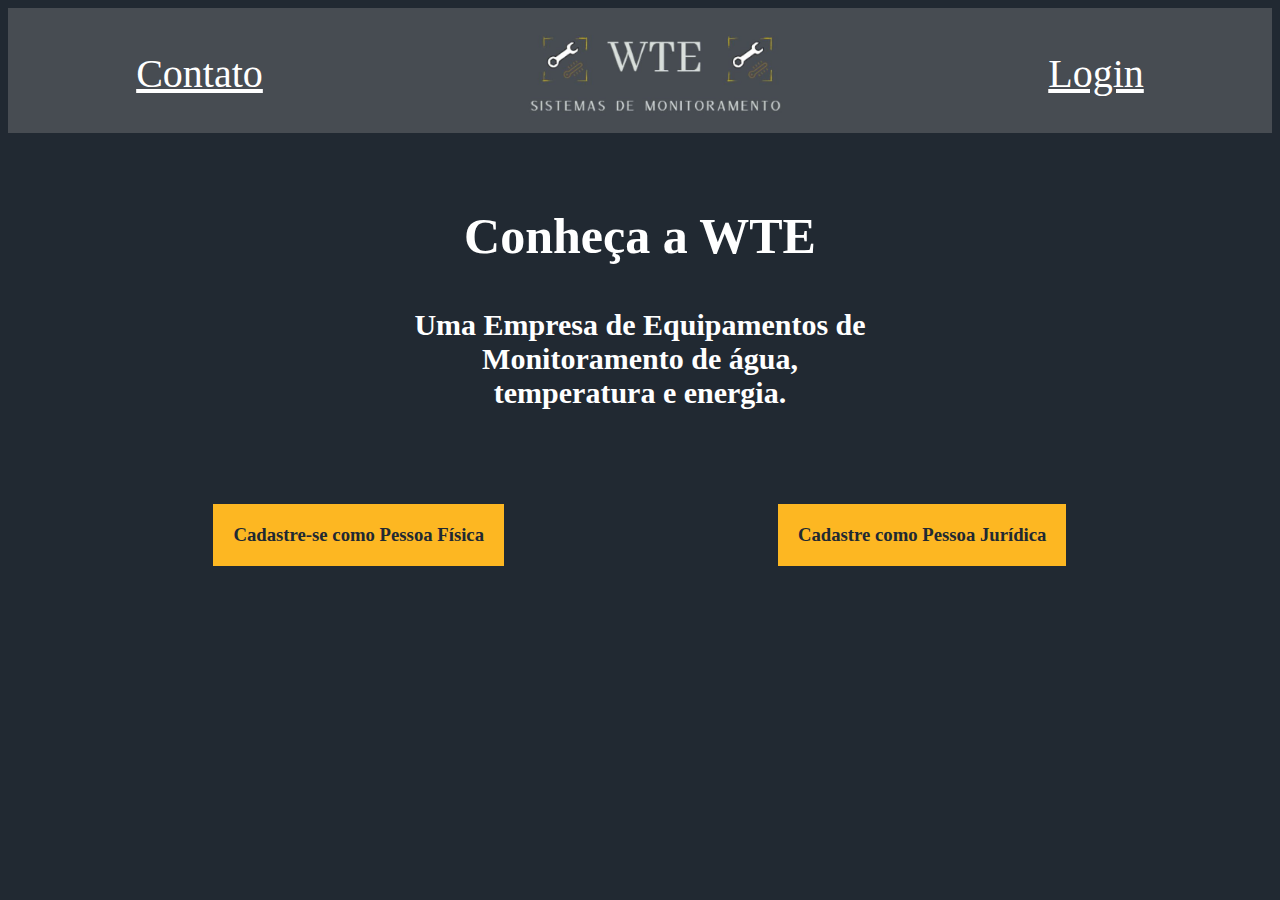
<file: index.html>
<head>
    <link rel="stylesheet" href="styles.css">
    <title>WTE</title>
    <meta charset="utf-8">
    <link rel="shortcut icon"
        href="wte logo.png">
</head>

<body>
    <header>
        <a href="contato.html" class="texto_header">Contato</a>
        <img src="wte.jpg" class="foto_header">
        <a href="login.html" class="texto_header">Login</a>
    </header>

    <div class="capa">

        <h1>
            Conheça a WTE
        </h1>
        <h2>
            Uma Empresa de Equipamentos de <br>
            Monitoramento de água, <br>
            temperatura e energia.
        </h2>
    </div>

    <div class="botão">
        <br>
        <a href="pf.html" class="txt_botão">
            <h3>
                Cadastre-se como Pessoa Física
            </h3>
        </a>

        <br>

        <a href="pj.html" class="txt_botão">
            <h3>
                Cadastre como Pessoa Jurídica
            </h3>
        </a>
        <br>
    </div>

    <!-- <div class="rodape">
        <h4>
            Gabriel Sales // João Marcos Queiroz
            <br><br>
            Michael Monteiro // Roger Franclin
            <br><br>
            IFRJ Campus Niterói
        </h4>
    </div> -->


</body>
</file>
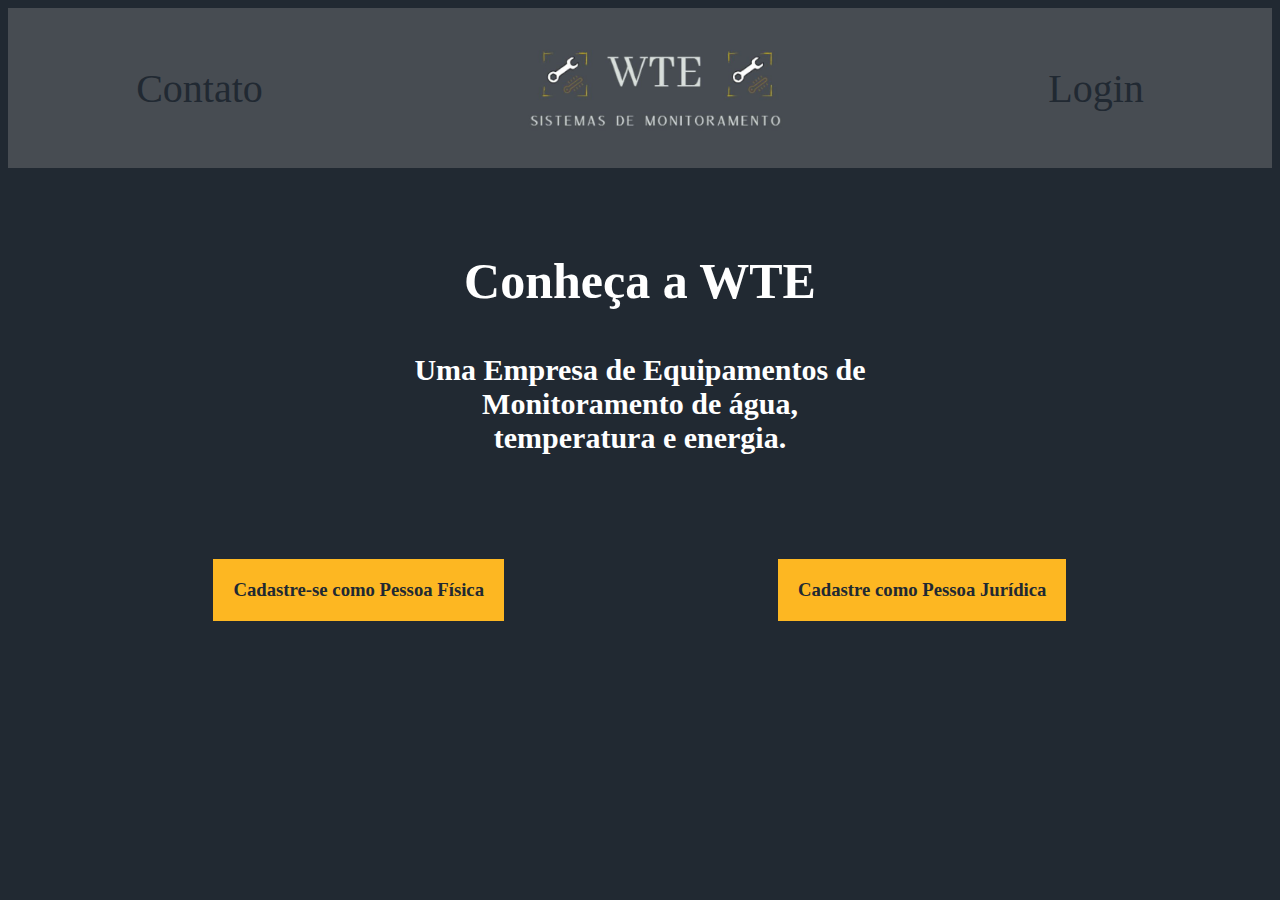
<file: Gestão/index.html>
<head>
    <link rel="stylesheet" href="styles.css">
    <title>WTE</title>
    <meta charset="utf-8">
</head>

<body>
    <header>
        <a href="contato.html" class="texto_header">Contato</a>
        <img src="wte.jpg" class="foto_header">
        <a href="login.html" class="texto_header">Login</a>
    </header>

    <div class="capa">

        <h1>
            Conheça a WTE
        </h1>
        <h2>
            Uma Empresa de Equipamentos de <br>
            Monitoramento de água, <br>
            temperatura e energia.
        </h2>
    </div>

    <div class="botão">
        <br>
        <a href="">
            <h3>
                Cadastre-se como Pessoa Física
            </h3>
        </a>

        <br>

        <a href="">
            <h3>
                Cadastre como Pessoa Jurídica
            </h3>
        </a>
        <br>
    </div>

    <!-- <div class="rodape">
        <h4>
            Gabriel Sales // João Marcos Queiroz
            <br><br>
            Michael Monteiro // Roger Franclin
            <br><br>
            IFRJ Campus Niterói
        </h4>
    </div> -->


</body>
</file>
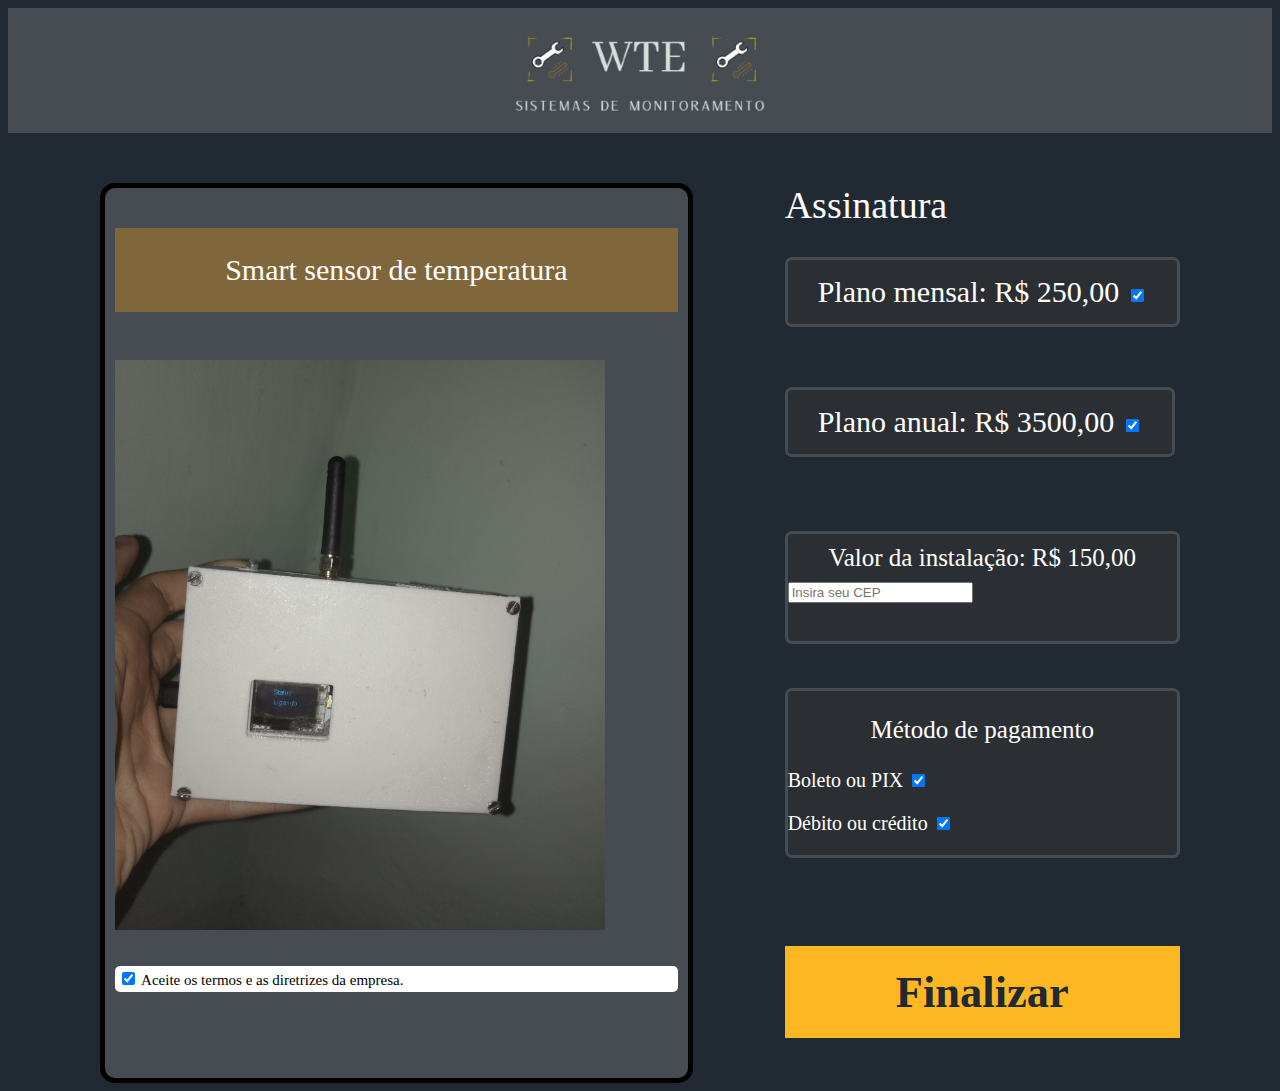
<file: ar.html>
<head>
    <link rel="stylesheet" href="styles.css">
    <title>água</title>
    <meta charset="utf-8">
    <link rel="shortcut icon" href="wte logo.png">
    <link href="https://cdn.jsdelivr.net/npm/bootstrap@5.3.0/dist/css/bootstrap.min.css" rel="stylesheet"
        integrity="sha384-9ndCyUaIbzAi2FUVXJi0CjmCapSmO7SnpJef0486qhLnuZ2cdeRhO02iuK6FUUVM" crossorigin="anonymous">

</head>

<body style="background-color: #212932;">
    <script src="https://cdn.jsdelivr.net/npm/bootstrap@5.3.0/dist/js/bootstrap.bundle.min.js"
        integrity="sha384-geWF76RCwLtnZ8qwWowPQNguL3RmwHVBC9FhGdlKrxdiJJigb/j/68SIy3Te4Bkz"
        crossorigin="anonymous"></script>


    <header>
        <a href="index.html">
            <img src="wte.jpg" class="foto_header">
        </a>
    </header>

    <div style="display: flex; justify-content: space-evenly; padding-top: 50px; ">
        <!-- esquerdo -->
        <div style="background-color: #474C52; padding: 10px; border: solid 5px; border-radius: 15px;">
            <p class="titulo_água">
                Smart sensor de temperatura
            </p>
            <br>

            <div class="fotos">
                <img src="controlearcondicionado.jpg" alt="" height="570px">
            </div>
            <br>
            <br>

            <div class="form-check"
                style="background-color: white; font-size: 15px; border: solid white; border-radius: 5px;">
                <input class="form-check-input" type="checkbox" value="" id="flexCheckChecked" checked>
                <label class="form-check-label" for="flexCheckChecked">
                    Aceite os termos e as diretrizes da empresa.
                </label>
            </div>
        </div>

        <!-- direito -->
        <div>

            <div class="subtitulo">
                Assinatura

                <div class="select_assinatura">
                    <p class="txt_area">
                        Plano mensal: R$ 250,00
                        <input class="form-check-input" type="checkbox" value="" id="flexCheckChecked" checked>
                    </p>
                </div>
                <div class="select_assinatura">
                    <p class="txt_area">
                        Plano anual: R$ 3500,00
                        <input class="form-check-input" type="checkbox" value="" id="flexCheckChecked" checked>
                    </p>
                </div>
                <br>
                <div class="install_box">
                    <div class="install_txt">
                        Valor da instalação: R$ 150,00
                    </div>
                    <form>
                        <div class="mb-3">
                            <input type="text" class="form-control" id="exampleInputEmail1" aria-describedby="emailHelp"
                                placeholder="Insira seu CEP">
                        </div>
                    </form>
                </div>
                <br>

                <div class="box_pagamento">
                    <p class="txt_pagamento">
                        Método de pagamento
                    </p>
                    <p style="font-size: 20px;">
                        Boleto ou PIX
                        <input class="form-check-input" type="checkbox" value="" id="flexCheckChecked" checked>
                    </p>

                    <p style="font-size: 20px;">
                        Débito ou crédito
                        <input class="form-check-input" type="checkbox" value="" id="flexCheckChecked" checked>
                    </p>
                </div>
                <br>

                <a href="finalização.html" class="txt_botão">
                    <h3 style="text-align: center;">
                        Finalizar
                    </h3>
                </a>
            </div>
        </div>
    </div>
</body>
</file>
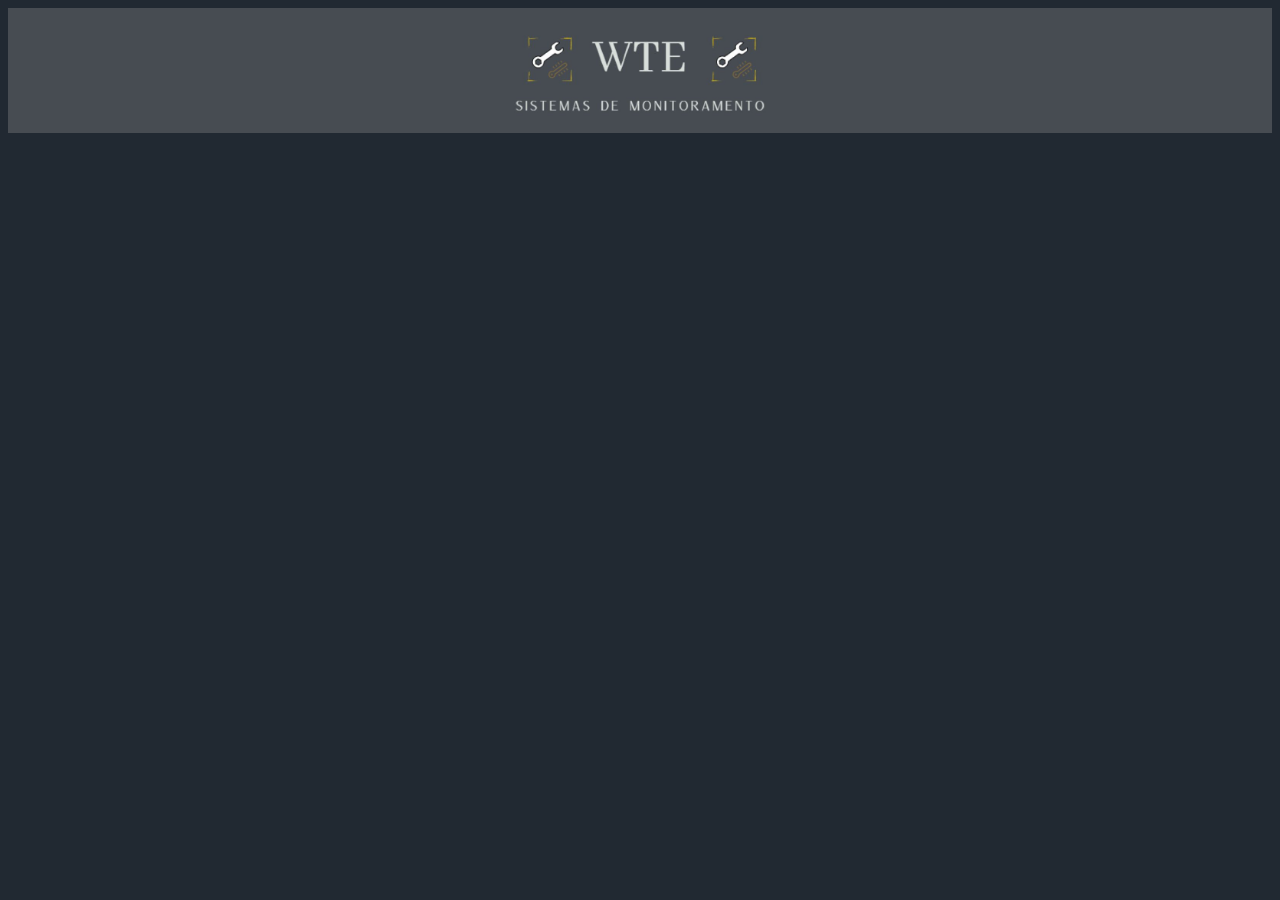
<file: contato.html>
<head>
    <link rel="stylesheet" href="styles.css">
    <title>Contato</title>
    <meta charset="utf-8">
    <link rel="shortcut icon"
    href="wte logo.png">

</head>

<body>
    <header>
        <a href="index.html">
            <img src="wte.jpg" class="foto_header">
        </a>
    </header>

</body>
</file>
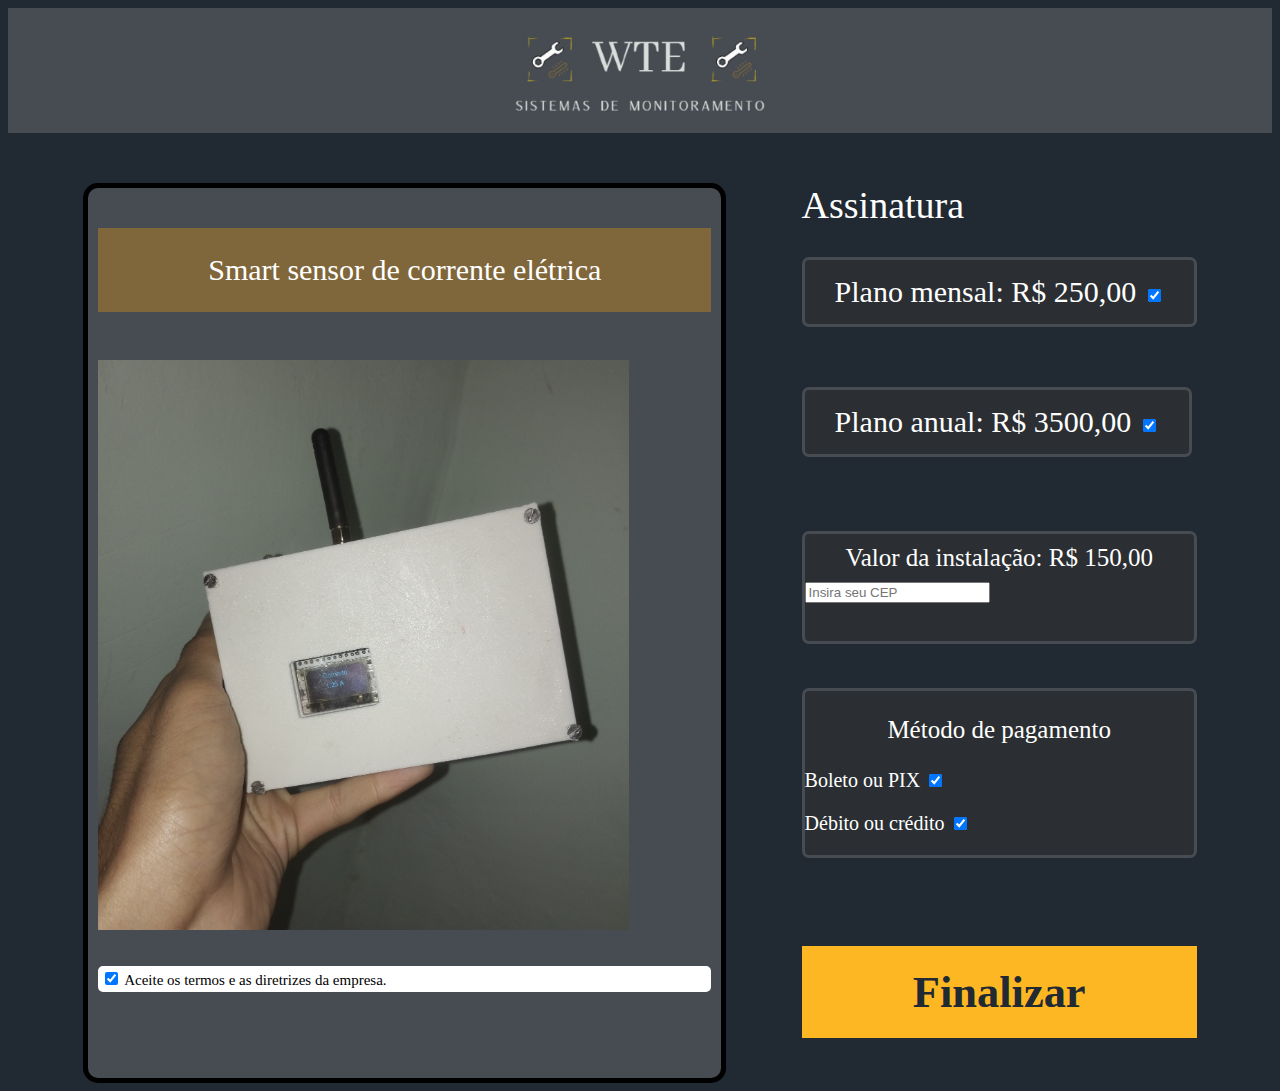
<file: energia.html>
<head>
    <link rel="stylesheet" href="styles.css">
    <title>água</title>
    <meta charset="utf-8">
    <link rel="shortcut icon" href="wte logo.png">
    <link href="https://cdn.jsdelivr.net/npm/bootstrap@5.3.0/dist/css/bootstrap.min.css" rel="stylesheet"
        integrity="sha384-9ndCyUaIbzAi2FUVXJi0CjmCapSmO7SnpJef0486qhLnuZ2cdeRhO02iuK6FUUVM" crossorigin="anonymous">

</head>

<body style="background-color: #212932;">
    <script src="https://cdn.jsdelivr.net/npm/bootstrap@5.3.0/dist/js/bootstrap.bundle.min.js"
        integrity="sha384-geWF76RCwLtnZ8qwWowPQNguL3RmwHVBC9FhGdlKrxdiJJigb/j/68SIy3Te4Bkz"
        crossorigin="anonymous"></script>


    <header>
        <a href="index.html">
            <img src="wte.jpg" class="foto_header">
        </a>
    </header>

    <div style="display: flex; justify-content: space-evenly; padding-top: 50px; ">
        <!-- esquerdo -->
        <div style="background-color: #474C52; padding: 10px; border: solid 5px; border-radius: 15px;">
            <p class="titulo_água">
                Smart sensor de corrente elétrica
            </p>
            <br>

            <div class="fotos">
                <img src="sensorcorrente.jpg" alt="" height="570px" >
            </div>
            <br>
            <br>

            <div class="form-check"
                style="background-color: white; font-size: 15px; border: solid white; border-radius: 5px;">
                <input class="form-check-input" type="checkbox" value="" id="flexCheckChecked" checked>
                <label class="form-check-label" for="flexCheckChecked">
                    Aceite os termos e as diretrizes da empresa.
                </label>
            </div>
        </div>

        <!-- direito -->
        <div>

            <div class="subtitulo">
                Assinatura

                <div class="select_assinatura">
                    <p class="txt_area">
                        Plano mensal: R$ 250,00
                        <input class="form-check-input" type="checkbox" value="" id="flexCheckChecked" checked>
                    </p>
                </div>
                <div class="select_assinatura">
                    <p class="txt_area">
                        Plano anual: R$ 3500,00
                        <input class="form-check-input" type="checkbox" value="" id="flexCheckChecked" checked>
                    </p>
                </div>
                <br>
                <div class="install_box">
                    <div class="install_txt">
                        Valor da instalação: R$ 150,00
                    </div>
                    <form>
                        <div class="mb-3">
                            <input type="text" class="form-control" id="exampleInputEmail1" aria-describedby="emailHelp"
                                placeholder="Insira seu CEP">
                        </div>
                    </form>
                </div>
                <br>

                <div class="box_pagamento">
                    <p class="txt_pagamento">
                        Método de pagamento
                    </p>
                    <p style="font-size: 20px;">
                        Boleto ou PIX
                        <input class="form-check-input" type="checkbox" value="" id="flexCheckChecked" checked>
                    </p>

                    <p style="font-size: 20px;">
                        Débito ou crédito
                        <input class="form-check-input" type="checkbox" value="" id="flexCheckChecked" checked>
                    </p>
                </div>
                <br>

                <a href="finalização.html" class="txt_botão">
                    <h3 style="text-align: center;">
                        Finalizar
                    </h3>
                </a>
            </div>
        </div>
    </div>
</body>
</file>
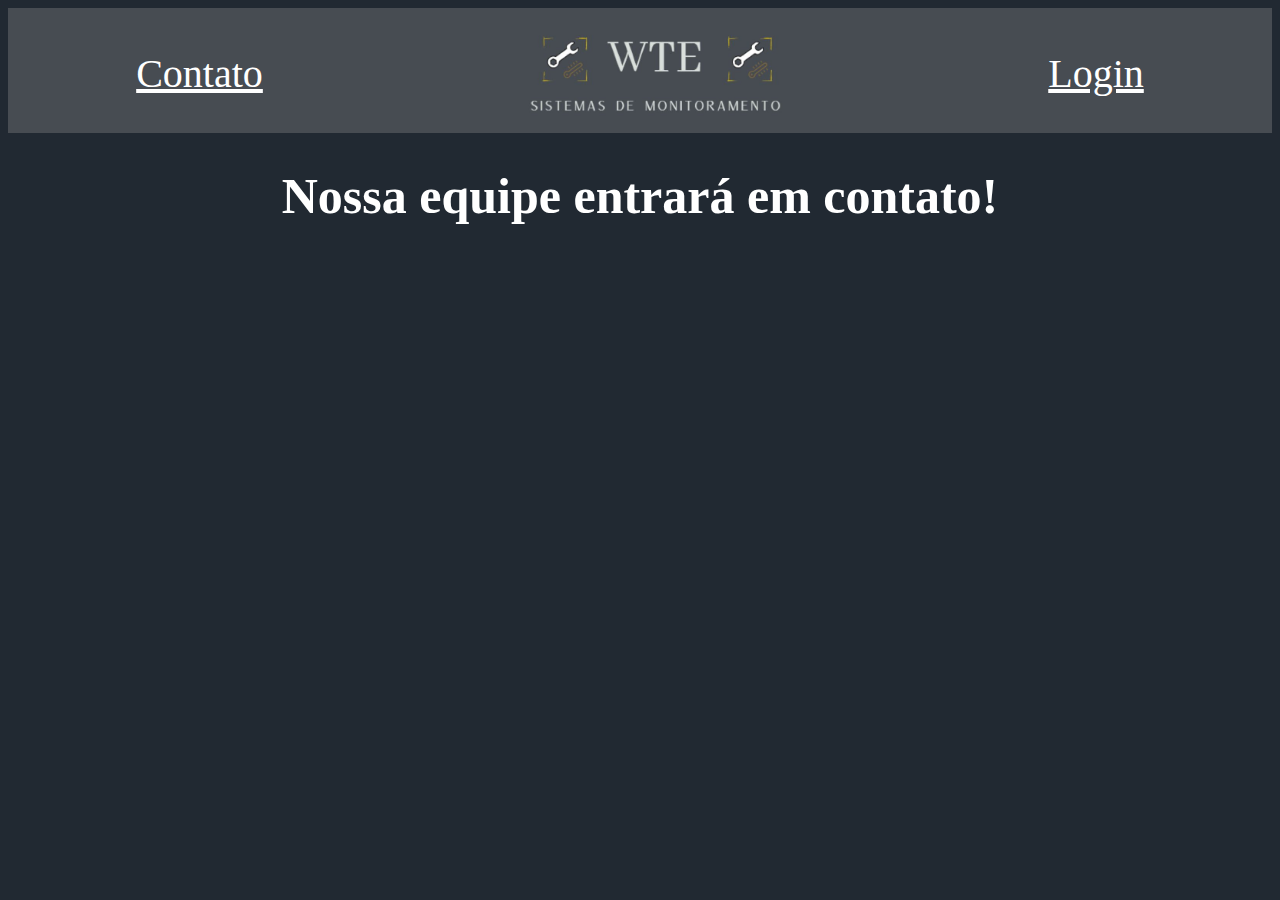
<file: finalização.html>
<head>
    <link rel="stylesheet" href="styles.css">
    <title>WTE</title>
    <meta charset="utf-8">
    <link rel="shortcut icon"
        href="wte logo.png">
</head>

<body>
    <header>
        <a href="contato.html" class="texto_header">Contato</a>
        <img src="wte.jpg" class="foto_header">
        <a href="login.html" class="texto_header">Login</a>
    </header>
    <h1 style="text-align: center;">
        Nossa equipe entrará em contato!
    </h1>
</body>
</file>
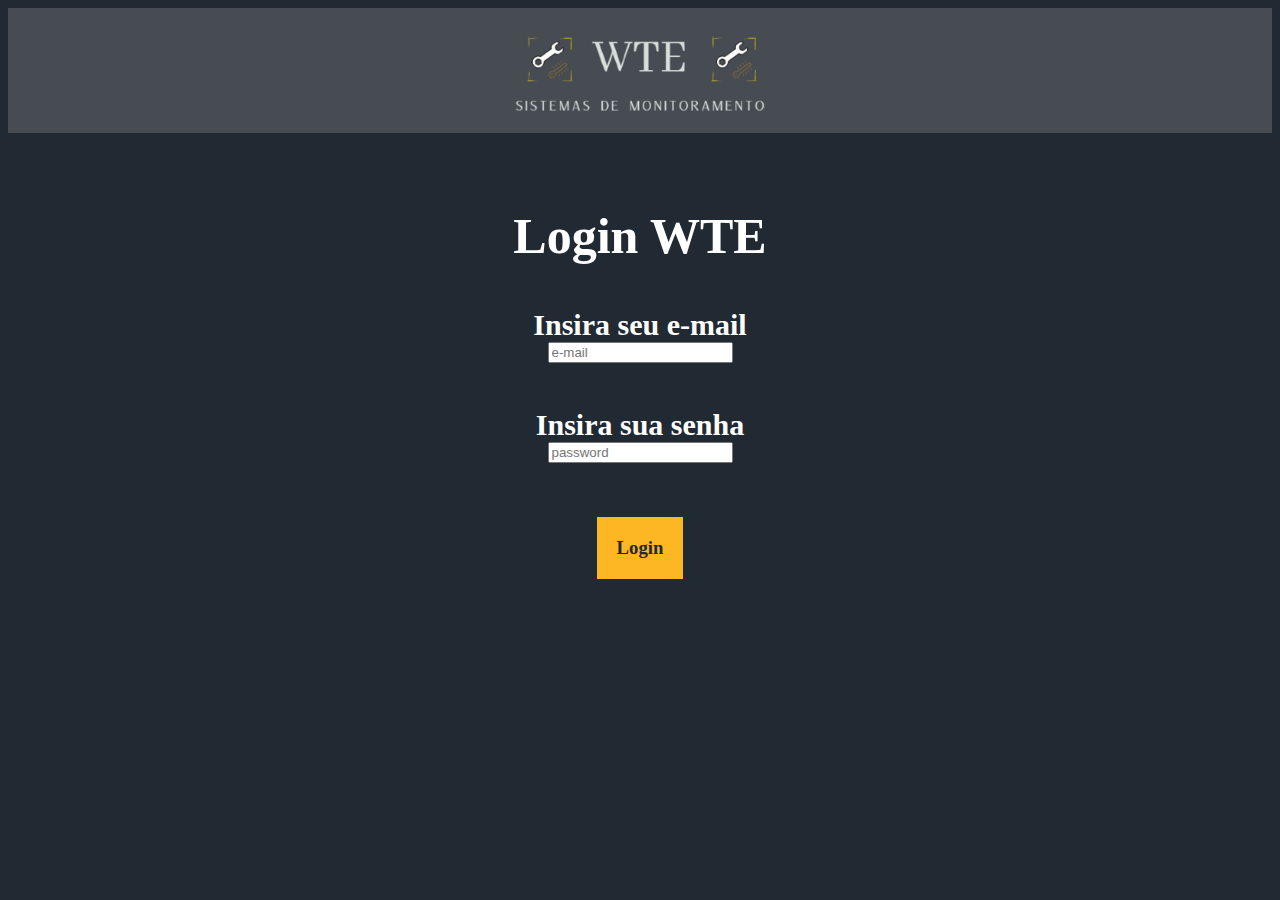
<file: login.html>
<head>
    <link rel="stylesheet" href="styles.css">
    <title>Login</title>
    <meta charset="utf-8">
    <link rel="shortcut icon"
    href="wte logo.png">

</head>

<body>
    <header>
        <a href="index.html">
            <img src="wte.jpg" class="foto_header">
        </a>
    </header>
    <div class="capa">
        <h1>
            Login WTE
        </h1>

        <form id="connection-information-form">
            <h2>
                Insira seu e-mail
                <br>
                <input id="e-mail" type="email" name="email" placeholder="e-mail">
                <br>
            </h2>

            <h2>
                Insira sua senha
                <br>
                <input id="password" type="text" name="password" placeholder="password"><br>
            </h2>

            <div class="botão-login">
                <br>
                <a href="logado.html" class="txt_botão">
                    <h3>
                        Login
                    </h3>
                </a>
        
        
        </form>
    </div>


</body>
</file>
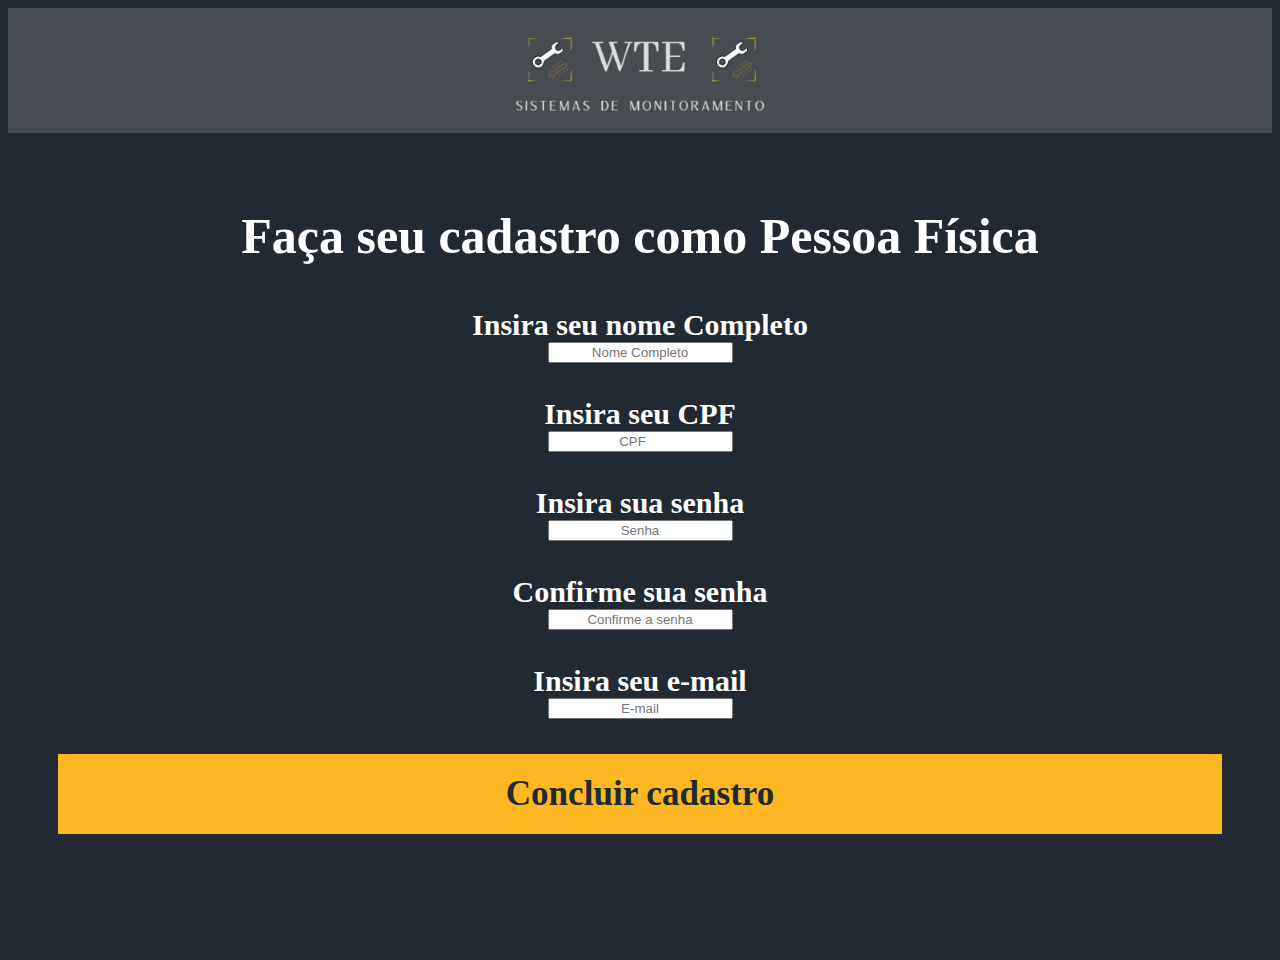
<file: pf.html>
<head>
    <link rel="stylesheet" href="styles.css">
    <title>WTE</title>
    <meta charset="utf-8">
    <link rel="shortcut icon" href="wte logo.png">
</head>

<body>
    <header>
        <a href="index.html">
            <img src="wte.jpg" class="foto_header">
        </a>
    </header>

    <form action="cadastroPF" class="capa">
        <h1>
            Faça seu cadastro como Pessoa Física
            <br>
            <h2>Insira seu nome Completo <br>
                <input class="dados" type="text" id="nome" name="nome" placeholder="Nome Completo"><br><br>
                Insira seu CPF <br>
                <input class="dados" type="number" id="CPF" name="CPF" placeholder="CPF"><br><br>
                Insira sua senha<br>
                <input class="dados" type="password" name="senha" id="senha" placeholder="Senha"><br><br>
                Confirme sua senha <br>
                <input class="dados" type="password" name="senha" id="senha" placeholder="Confirme a senha"><br><br>
                Insira seu e-mail<br>
                <input class="dados" type="email" name="email" id="email" placeholder="E-mail">
                
                <a href="produtos.html" class="txt_botão">
                    <h3>
                        Concluir cadastro
                    </h3>
                </a>
            </h2>
        </h1>

</body>
</file>
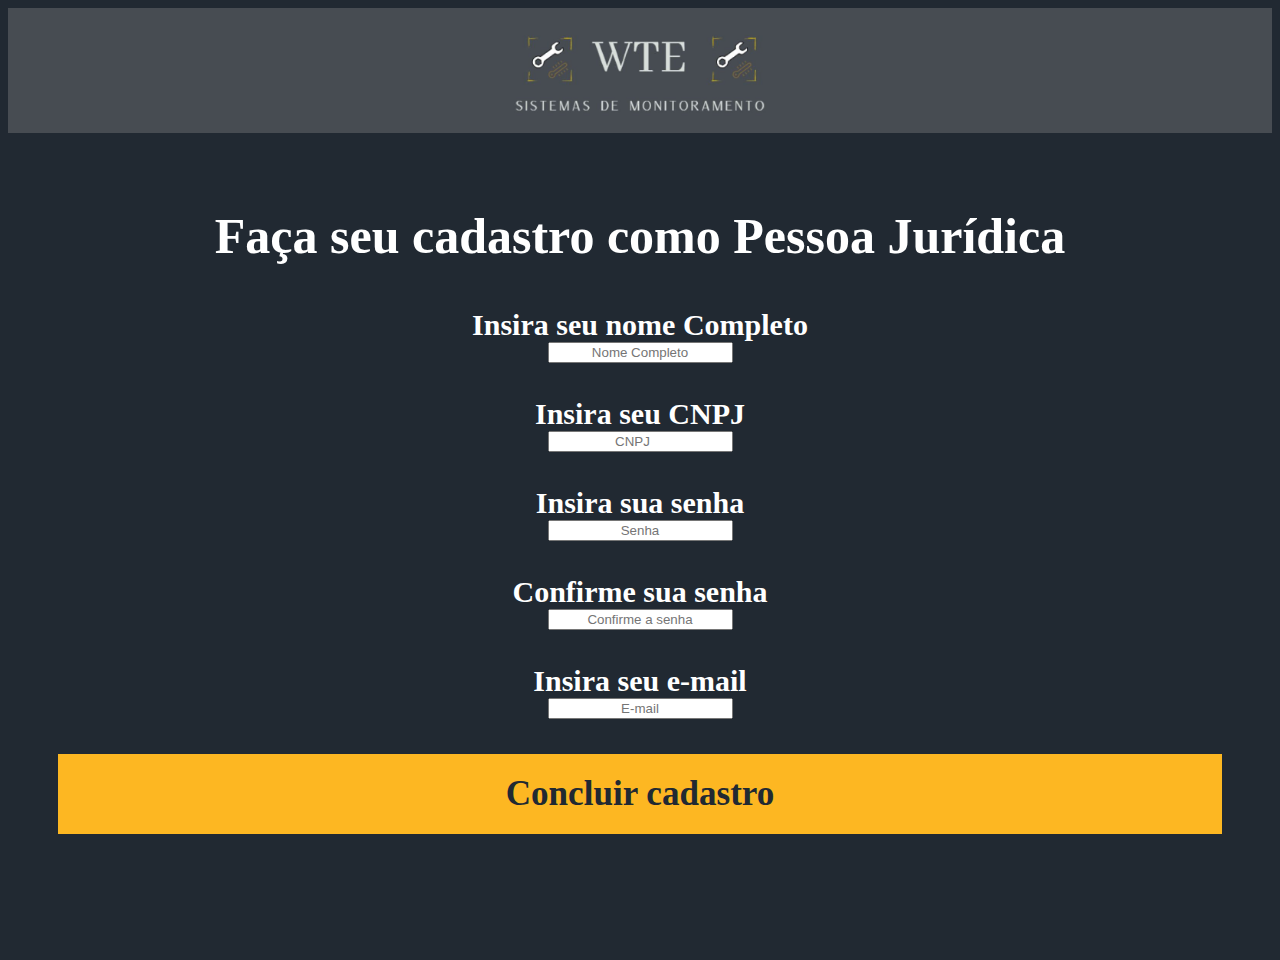
<file: pj.html>
<head>
    <link rel="stylesheet" href="styles.css">
    <title>WTE</title>
    <meta charset="utf-8">
    <link rel="shortcut icon" href="wte logo.png">
</head>

<body>
    <header>
        <a href="index.html">
            <img src="wte.jpg" class="foto_header">
        </a>
    </header>

    <form action="cadastroPF" class="capa">
        <h1>
            Faça seu cadastro como Pessoa Jurídica
            <br>
            <h2>Insira seu nome Completo <br>
                <input class="dados" type="text" id="nome" name="nome" placeholder="Nome Completo"><br><br>
                Insira seu CNPJ <br>
                <input class="dados" type="number" id="CNPJ" name="CNPJ" placeholder="CNPJ"><br><br>
                Insira sua senha<br>
                <input class="dados" type="password" name="senha" id="senha" placeholder="Senha"><br><br>
                Confirme sua senha <br>
                <input class="dados" type="password" name="senha" id="senha" placeholder="Confirme a senha"><br><br>
                Insira seu e-mail<br>
                <input class="dados" type="email" name="email" id="email" placeholder="E-mail">
                
                <a href="produtos.html" class="txt_botão">
                    <h3>
                        Concluir cadastro
                    </h3>
                </a>
            </h2>
        </h1>

</body>
</file>
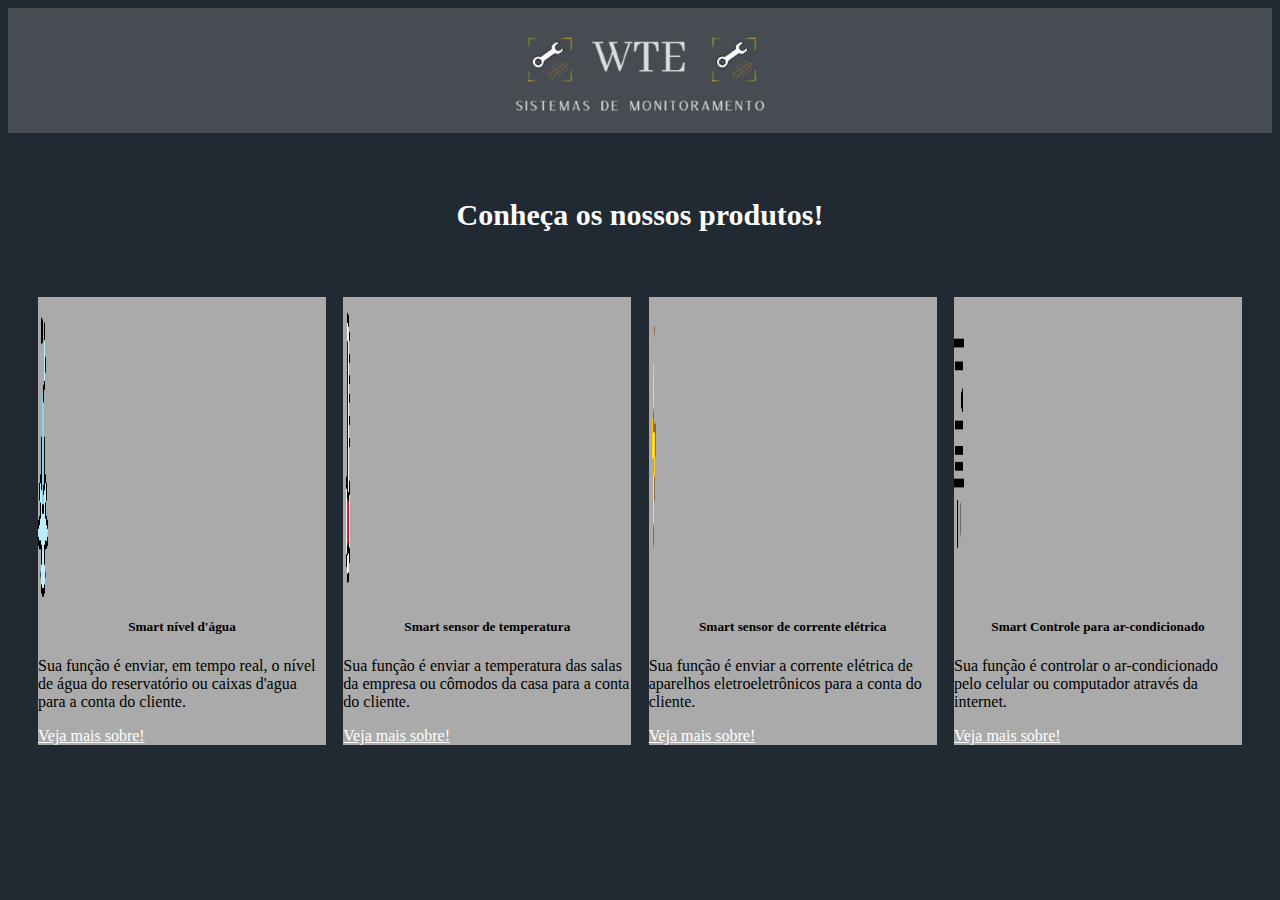
<file: produtos.html>
<head>
    <link rel="stylesheet" href="styles.css">
    <title>Produtos</title>
    <meta charset="utf-8">
    <link rel="shortcut icon" href="wte logo.png">
    <link href="https://cdn.jsdelivr.net/npm/bootstrap@5.3.0/dist/css/bootstrap.min.css" rel="stylesheet"
        integrity="sha384-9ndCyUaIbzAi2FUVXJi0CjmCapSmO7SnpJef0486qhLnuZ2cdeRhO02iuK6FUUVM" crossorigin="anonymous">

</head>

<body style="background-color: #212932;">
    <script src="https://cdn.jsdelivr.net/npm/bootstrap@5.3.0/dist/js/bootstrap.bundle.min.js"
        integrity="sha384-geWF76RCwLtnZ8qwWowPQNguL3RmwHVBC9FhGdlKrxdiJJigb/j/68SIy3Te4Bkz"
        crossorigin="anonymous"></script>

    <header>
        <a href="index.html">
            <img src="wte.jpg" class="foto_header">
        </a>
    </header>

    <h2 style="color: white; padding: 40px;">
        Conheça os nossos produtos!
    </h2>
    <div class="list">
        <div class="card" style="width: 18rem; background-color:  #aaaaaa;">
            <img src="água.png" class="card-img-top" alt="..." height="300px" width="10px">
            <div class="card-body">
                <h5 class="card-title" style="text-align: center; ">Smart nível d'água</h5>
                <p class="card-text">Sua função é enviar, em tempo real, o nível de água do reservatório ou caixas d'agua para a conta do cliente.</p>
                <a href="água.html" class="btn btn-primary">Veja mais sobre!</a>
            </div>
        </div>
        <div class="card" style="width: 18rem; background-color:  #aaaaaa;">
            <img src="temp.png" class="card-img-top" alt="..." height="300px" width="10px">
            <div class="card-body">
                <h5 class="card-title" style="text-align: center; ">Smart sensor de temperatura</h5>
                <p class="card-text">Sua função é enviar a temperatura das salas da empresa ou cômodos da casa para a conta do cliente.</p>
                <a href="temp.html" class="btn btn-primary">Veja mais sobre!</a>
            </div>
        </div>
        <div class="card" style="width: 18rem; background-color:  #aaaaaa;">
            <img src="energia.png" class="card-img-top" alt="..." height="300px" width="10px">
            <div class="card-body">
                <h5 class="card-title" style="text-align: center; ">Smart sensor de corrente elétrica</h5>
                <p class="card-text">Sua função é enviar a corrente elétrica de aparelhos eletroeletrônicos para a conta do cliente.</p>
                <a href="energia.html" class="btn btn-primary">Veja mais sobre!</a>
            </div>
        </div>
        <div class="card" style="width: 18rem; background-color:  #aaaaaa;">
            <img src="ar.png" class="card-img-top" alt="..." height="300px" width="10px">
            <div class="card-body">
                <h5 class="card-title" style="text-align: center; ">Smart Controle para ar-condicionado</h5>
                <p class="card-text">Sua função é controlar o ar-condicionado pelo celular ou computador através da internet. </p>
                <a href="ar.html" class="btn btn-primary">Veja mais sobre!</a>
            </div>
        </div>
    </div>
    </div>
</body>
</file>
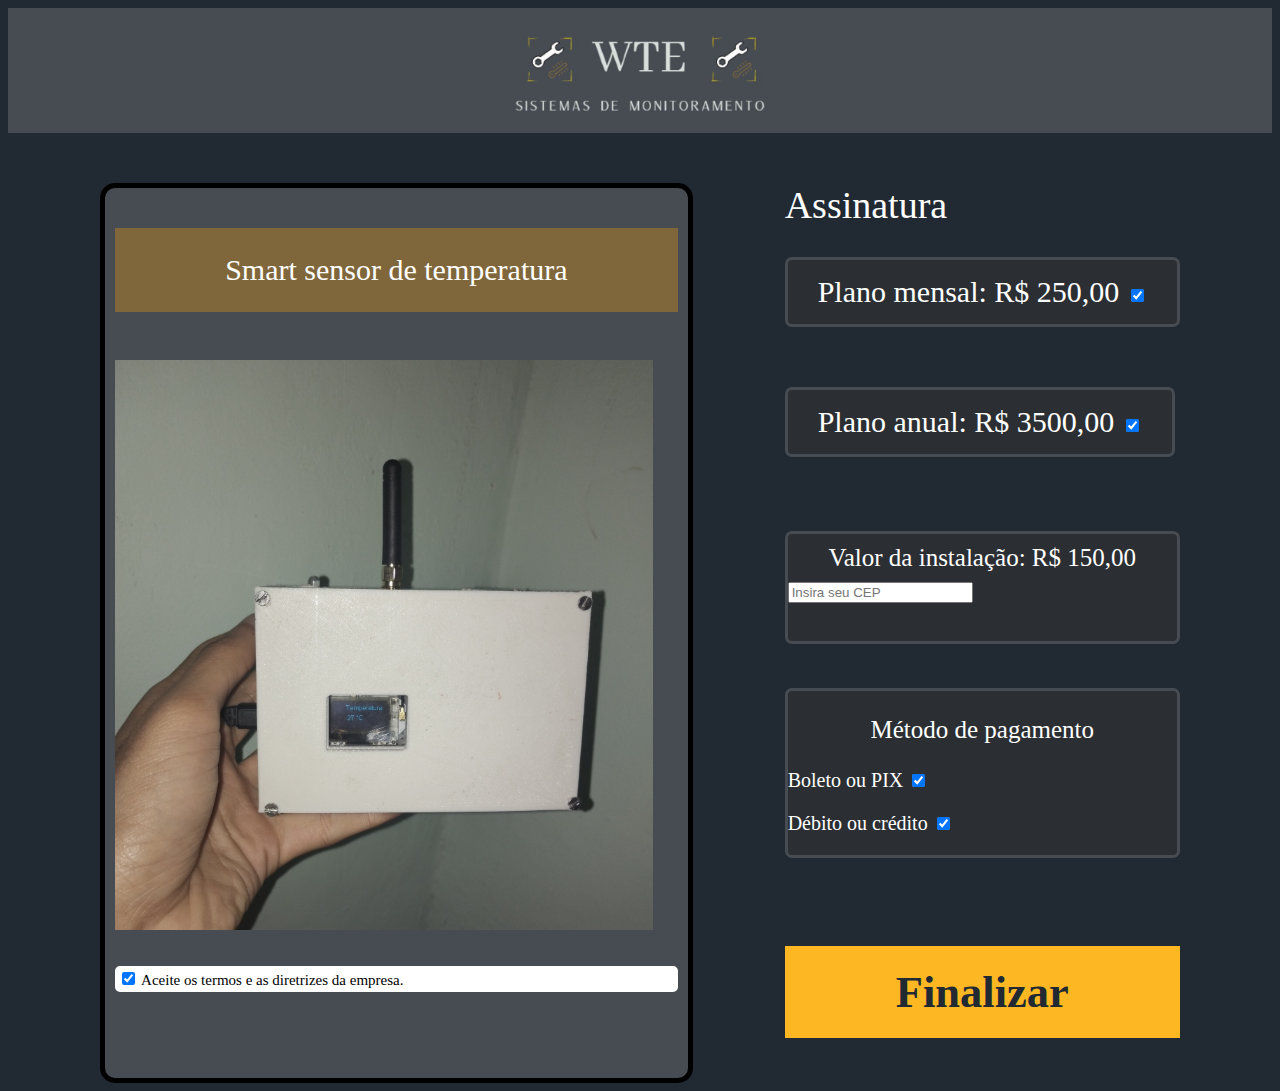
<file: temp.html>
<head>
    <link rel="stylesheet" href="styles.css">
    <title>água</title>
    <meta charset="utf-8">
    <link rel="shortcut icon" href="wte logo.png">
    <link href="https://cdn.jsdelivr.net/npm/bootstrap@5.3.0/dist/css/bootstrap.min.css" rel="stylesheet"
        integrity="sha384-9ndCyUaIbzAi2FUVXJi0CjmCapSmO7SnpJef0486qhLnuZ2cdeRhO02iuK6FUUVM" crossorigin="anonymous">

</head>

<body style="background-color: #212932;">
    <script src="https://cdn.jsdelivr.net/npm/bootstrap@5.3.0/dist/js/bootstrap.bundle.min.js"
        integrity="sha384-geWF76RCwLtnZ8qwWowPQNguL3RmwHVBC9FhGdlKrxdiJJigb/j/68SIy3Te4Bkz"
        crossorigin="anonymous"></script>


    <header>
        <a href="index.html">
            <img src="wte.jpg" class="foto_header">
        </a>
    </header>

    <div style="display: flex; justify-content: space-evenly; padding-top: 50px; ">
        <!-- esquerdo -->
        <div style="background-color: #474C52; padding: 10px; border: solid 5px; border-radius: 15px;">
            <p class="titulo_água">
                Smart sensor de temperatura
            </p>
            <br>

            <div class="fotos">
                <img src="sensortemperatura.jpg" alt="" height="570px">
            </div>
            <br>
            <br>

            <div class="form-check"
                style="background-color: white; font-size: 15px; border: solid white; border-radius: 5px;">
                <input class="form-check-input" type="checkbox" value="" id="flexCheckChecked" checked>
                <label class="form-check-label" for="flexCheckChecked">
                    Aceite os termos e as diretrizes da empresa.
                </label>
            </div>
        </div>

        <!-- direito -->
        <div>

            <div class="subtitulo">
                Assinatura

                <div class="select_assinatura">
                    <p class="txt_area">
                        Plano mensal: R$ 250,00
                        <input class="form-check-input" type="checkbox" value="" id="flexCheckChecked" checked>
                    </p>
                </div>
                <div class="select_assinatura">
                    <p class="txt_area">
                        Plano anual: R$ 3500,00
                        <input class="form-check-input" type="checkbox" value="" id="flexCheckChecked" checked>
                    </p>
                </div>
                <br>
                <div class="install_box">
                    <div class="install_txt">
                        Valor da instalação: R$ 150,00
                    </div>
                    <form>
                        <div class="mb-3">
                            <input type="text" class="form-control" id="exampleInputEmail1" aria-describedby="emailHelp"
                                placeholder="Insira seu CEP">
                        </div>
                    </form>
                </div>
                <br>

                <div class="box_pagamento">
                    <p class="txt_pagamento">
                        Método de pagamento
                    </p>
                    <p style="font-size: 20px;">
                        Boleto ou PIX
                        <input class="form-check-input" type="checkbox" value="" id="flexCheckChecked" checked>
                    </p>

                    <p style="font-size: 20px;">
                        Débito ou crédito
                        <input class="form-check-input" type="checkbox" value="" id="flexCheckChecked" checked>
                    </p>
                </div>
                <br>

                <a href="finalização.html" class="txt_botão">
                    <h3 style="text-align: center;">
                        Finalizar
                    </h3>
                </a>
            </div>
        </div>
    </div>
</body>
</file>
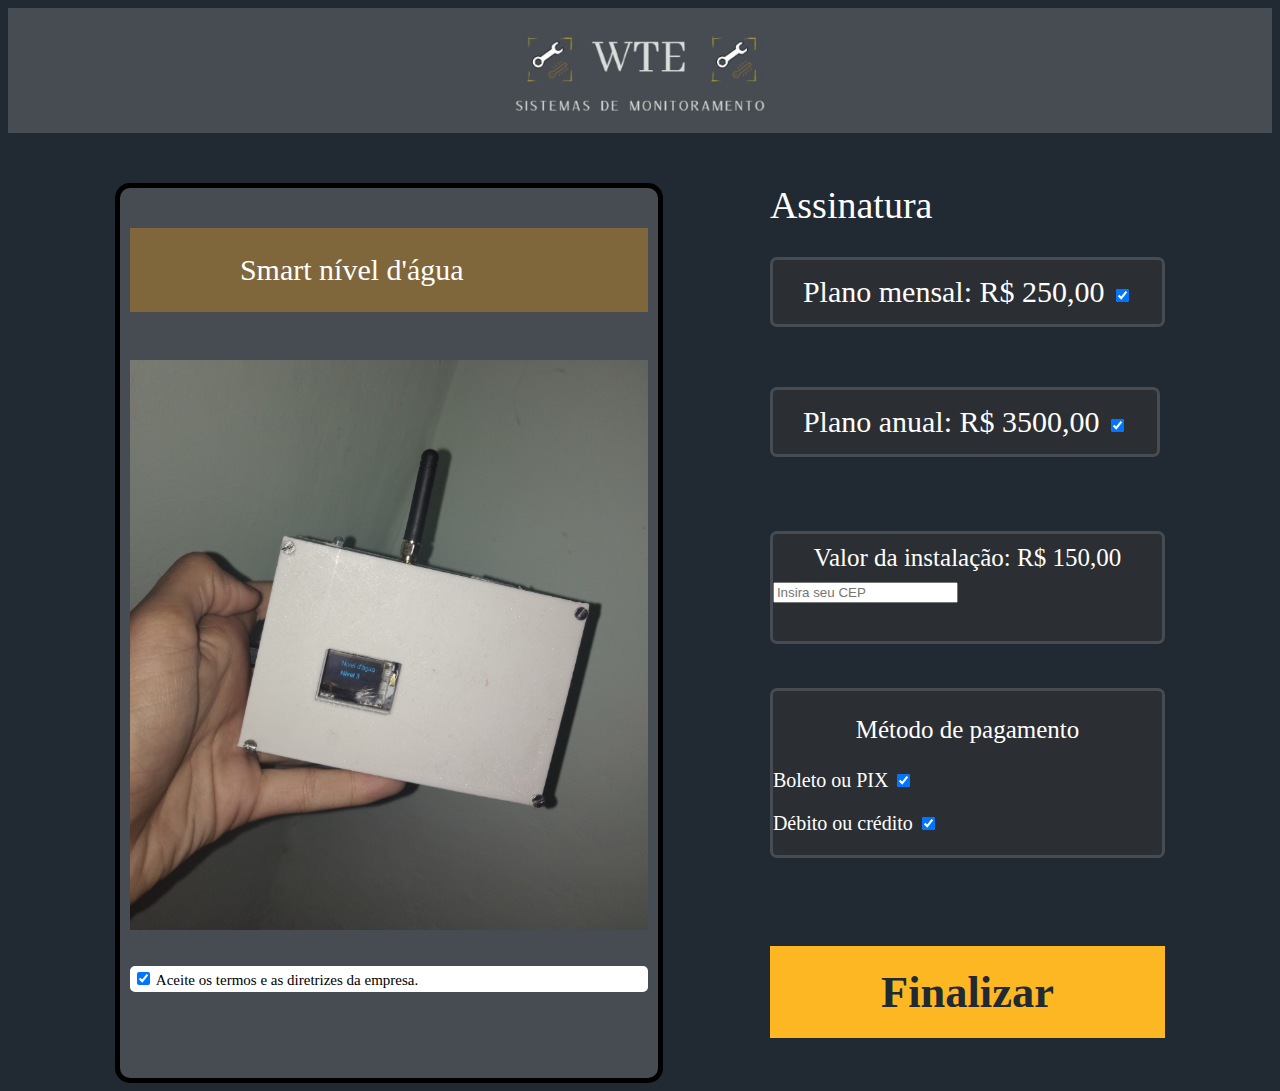
<file: água.html>
<head>
    <link rel="stylesheet" href="styles.css">
    <title>água</title>
    <meta charset="utf-8">
    <link rel="shortcut icon" href="wte logo.png">
    <link href="https://cdn.jsdelivr.net/npm/bootstrap@5.3.0/dist/css/bootstrap.min.css" rel="stylesheet"
        integrity="sha384-9ndCyUaIbzAi2FUVXJi0CjmCapSmO7SnpJef0486qhLnuZ2cdeRhO02iuK6FUUVM" crossorigin="anonymous">

</head>

<body style="background-color: #212932;">
    <script src="https://cdn.jsdelivr.net/npm/bootstrap@5.3.0/dist/js/bootstrap.bundle.min.js"
        integrity="sha384-geWF76RCwLtnZ8qwWowPQNguL3RmwHVBC9FhGdlKrxdiJJigb/j/68SIy3Te4Bkz"
        crossorigin="anonymous"></script>


    <header>
        <a href="index.html">
            <img src="wte.jpg" class="foto_header">
        </a>
    </header>

    <div style="display: flex; justify-content: space-evenly; padding-top: 50px; ">
        <!-- esquerdo -->
        <div style="background-color: #474C52; padding: 10px; border: solid 5px; border-radius: 15px;">
            <p class="titulo_água">
                Smart nível d'água
            </p>
            <br>

            <div class="fotos">
                <img src="nivelagua.jpg" alt="" height="570px">
            </div>
            <br>
            <br>

            <div class="form-check"
                style="background-color: white; font-size: 15px; border: solid white; border-radius: 5px;">
                <input class="form-check-input" type="checkbox" value="" id="flexCheckChecked" checked>
                <label class="form-check-label" for="flexCheckChecked">
                    Aceite os termos e as diretrizes da empresa.
                </label>
            </div>
        </div>

        <!-- direito -->
        <div>

            <div class="subtitulo">
                Assinatura

                <div class="select_assinatura">
                    <p class="txt_area">
                        Plano mensal: R$ 250,00
                        <input class="form-check-input" type="checkbox" value="" id="flexCheckChecked" checked>
                    </p>
                </div>
                <div class="select_assinatura">
                    <p class="txt_area">
                        Plano anual: R$ 3500,00
                        <input class="form-check-input" type="checkbox" value="" id="flexCheckChecked" checked>
                    </p>
                </div>
                <br>
                <div class="install_box">
                    <div class="install_txt">
                        Valor da instalação: R$ 150,00
                    </div>
                    <form>
                        <div class="mb-3">
                            <input type="text" class="form-control" id="exampleInputEmail1" aria-describedby="emailHelp"
                                placeholder="Insira seu CEP">
                        </div>
                    </form>
                </div>
                <br>

                <div class="box_pagamento">
                    <p class="txt_pagamento">
                        Método de pagamento
                    </p>
                    <p style="font-size: 20px;">
                        Boleto ou PIX
                        <input class="form-check-input" type="checkbox" value="" id="flexCheckChecked" checked>
                    </p>

                    <p style="font-size: 20px;">
                        Débito ou crédito
                        <input class="form-check-input" type="checkbox" value="" id="flexCheckChecked" checked>
                    </p>
                </div>
                <br>

                <a href="finalização.html" class="txt_botão">
                    <h3 style="text-align: center;">
                        Finalizar
                    </h3>
                </a>
            </div>
        </div>
    </div>
</body>
</file>
<file: styles.css>
body {
    background-color: #212932;
}

header {
    background-color: #474C52;
    display: flex;
    justify-content: space-around;
    align-items: center;
    padding-top: 5px;
    padding-bottom: 5 px;
}

.rodape {
    background-color: #212932;
}

a {
    text-decoration: none;
    text-decoration: underline;
    color: white;
}

h1 {
    color: white;
    font-size: 50px;
}

h2 {
    color: white;
    font-size: 30px;
    padding: 10px;
    text-align: center;
}

h3 {
    padding: 20px;
    background-color: #fdb722;
}

h4 {
    text-align: center;
    color: #474C52;
}

.titulo_água {
    color: white;
    background-color: #80673B;
    font-size: 30px;
    padding-left: 110px;
    padding-right: 110px;
    padding-top: 25px;
    padding-bottom: 25px;
}

.texto_header {
    font-size: 40px;
    margin: 10px
}

.foto_header {
    margin: 10px;
    height: 100px;
}

.capa {
    text-align: center;
    padding: 40;
}

.botão {
    display: flex;
    justify-content: space-around;
    align-items: center;
}

.botão-login {
    display: flex;
    justify-content: center;
}

.txt_botão {
    text-decoration: none;
    color: #212932;
}

.rodape {
    background-color: black;
    padding: 20px;
}

.Cxcadastro {
    display: flex;
    justify-content: center;
    background-color: #d3d3d3;
}

.cadastroPF {
    justify-content: center;
    background-color: #d3d3d3;

}

.dados {
    text-align: center;
    justify-content: center;
}

.list {
    display: flex;
    justify-content: space-between;
    padding-left: 30px;
    padding-right: 30px;
    padding-bottom: 50px;

}

.produto {
    background-color: rgb(43, 43, 43);
    padding: 50px;
}

.class {
    display: flex;
}

.subtitulo {
    color: white;
    font-size: 38px;
}

.contrato {
    display: flex;
}

.select_assinatura {
    display: flex;

}

.txt_area {
    background-color: #2B2F33;
    color: white;
    font-size: 30px;
    padding-left: 30px;
    padding-right: 30px;
    padding-bottom: 15px;
    padding-top: 15px;
    border: #474C52 solid;
    border-radius: 7px;
}

.install_box {
    align-items: center;
    background-color: #2B2F33;
    border: #474C52 solid;
    border-radius: 7px;

    
}

.install_txt {
    text-align: center;
    color: white;
    font-size: 25px;
    padding: 10px;
}

.box_pagamento{
    align-items: center;
    background-color: #2B2F33;
    border: #474C52 solid;
    border-radius: 7px;
}

.txt_pagamento{
    text-align: center;
    color: white;
    font-size: 25px;
}
</file>
<file: Gestão/styles.css>
body{
    background-color:#212932 ;
}

header{
    background-color:#474C52 ;
    display: flex;
    justify-content: space-around;
    align-items: center;
    padding-top: 20px;
    padding-bottom: 20px;
}

.rodape{
    background-color: #212932;
}

a{
    text-decoration: none;
    color:#212932;
}

h1{
    color: white;
    font-size: 50px;
}

h2{
    color: white;
    font-size: 30px;
    padding: 10px;
}

h3{
    padding: 20px;
    background-color: #fdb722;
}

h4{
    text-align: center;
    color: #474C52;
}

.texto_header{
    font-size: 40px;
    margin: 10px
}

.foto_header{
    margin: 10px;
    height: 100px;
}

.capa{
    text-align: center;
    padding: 50;
}

.botão{
    display: flex;
    justify-content: space-around;
    align-items: center;

}

.rodape{
    background-color: black;
    padding: 20px;


}
</file>
